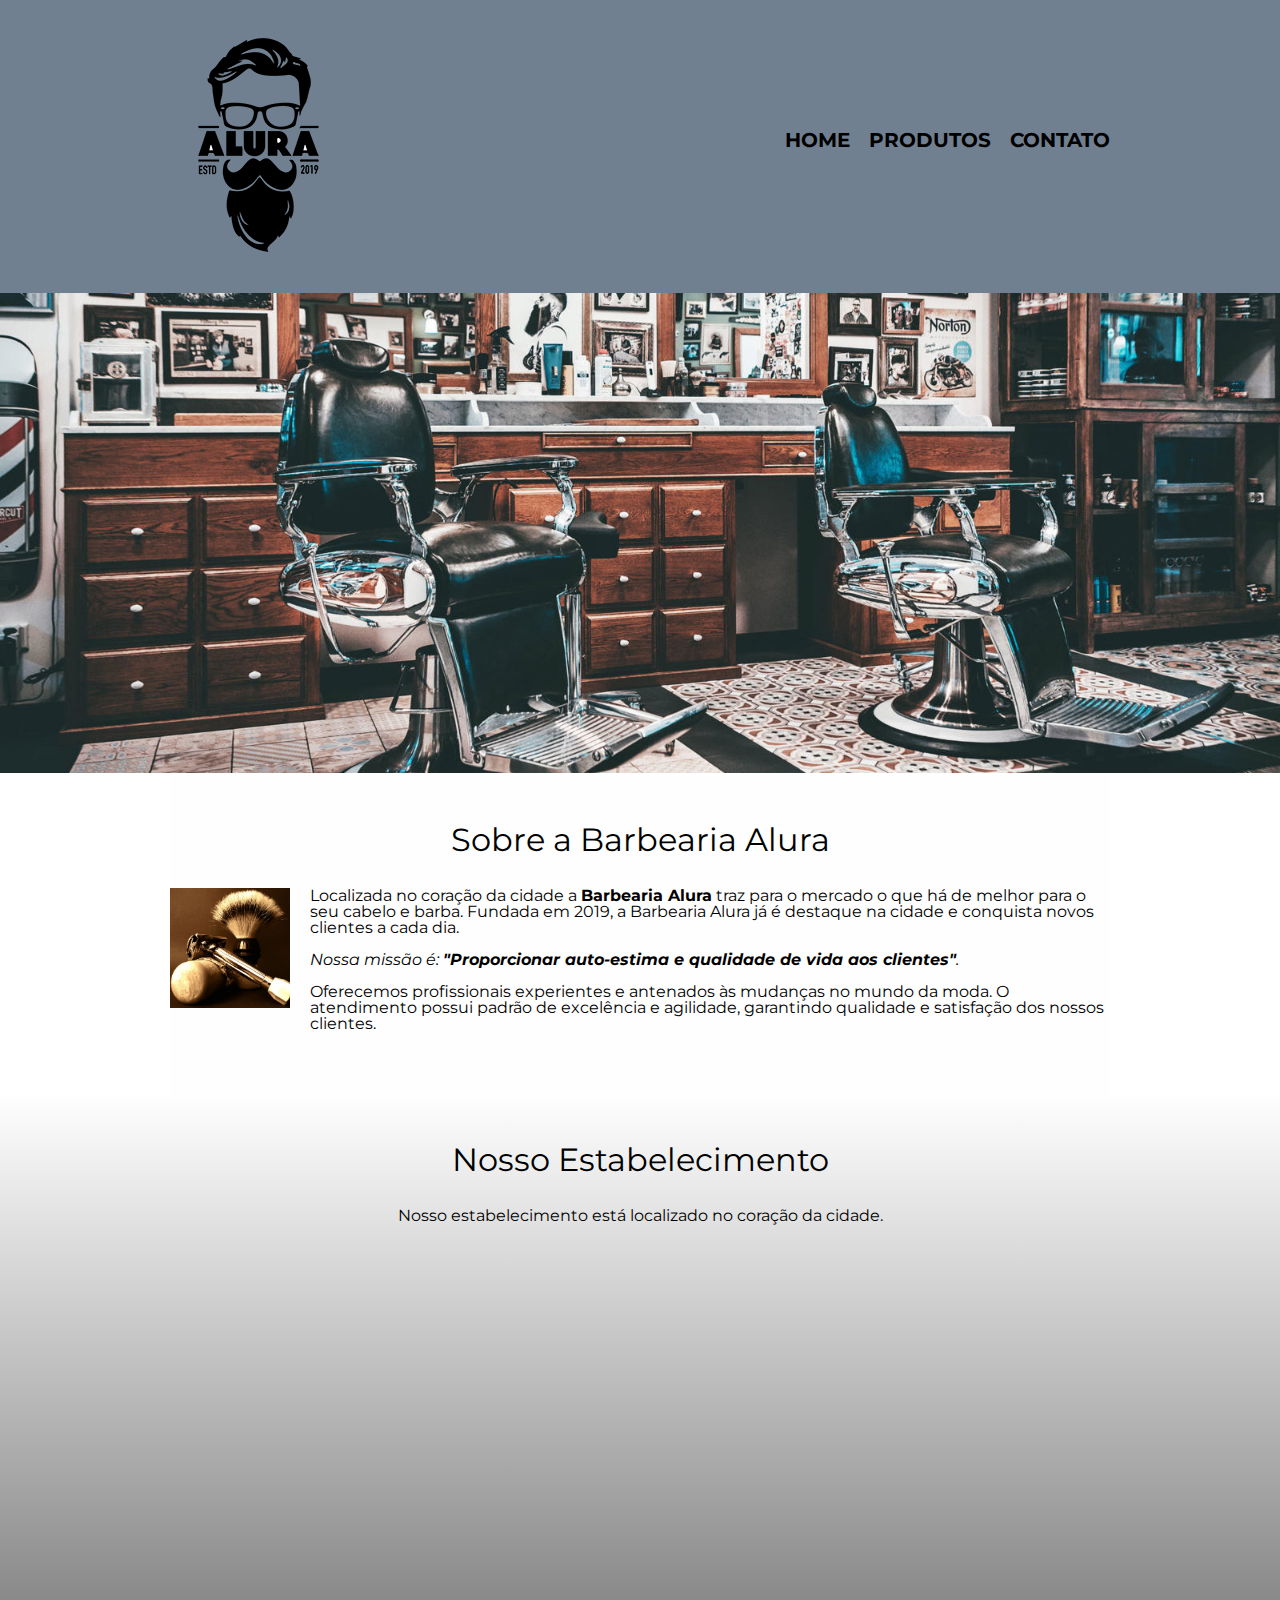
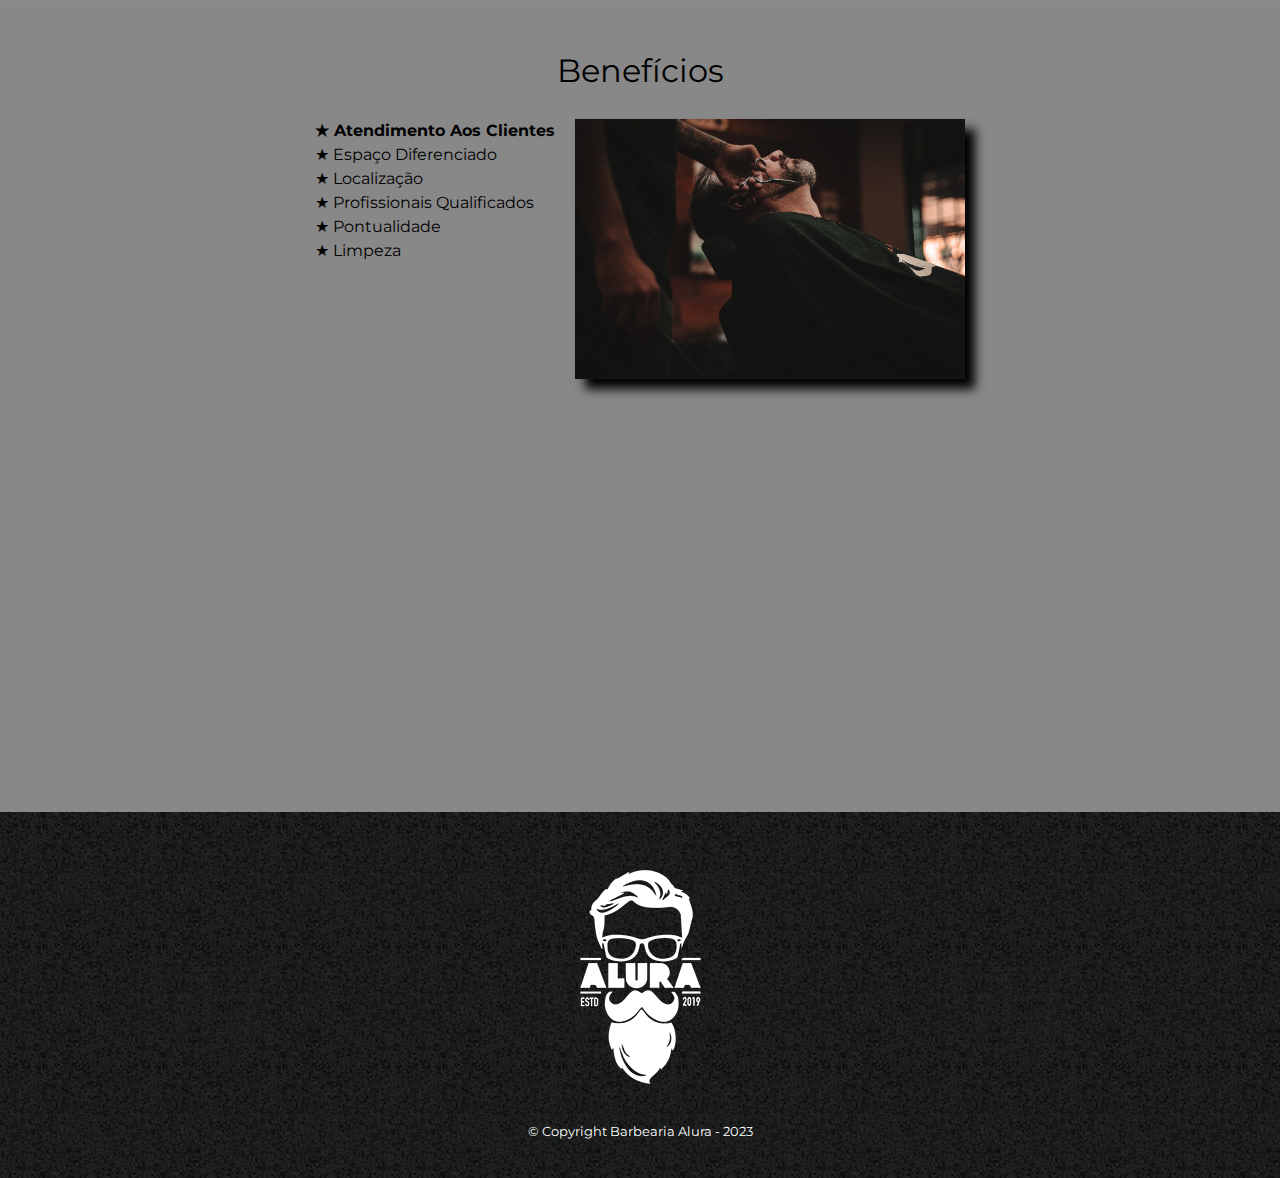
<file: index.html>
<!DOCTYPE html>
<html lang="pt-br">
	<head>
		<meta charset="utf-8">
		<meta name="viewport" content="width=device-width">
		<title>Barbearia Alura</title>

		<link rel="stylesheet" type="text/css" href="./src/reset.css">
		<link rel="stylesheet" href="./src/style.css">
		<link rel="icon" href="./img/logo-white.png" type="Image/png">
		<link rel="preconnect" href="https://fonts.googleapis.com">
		<link rel="preconnect" href="https://fonts.gstatic.com" crossorigin>
		<link href="https://fonts.googleapis.com/css2?family=Montserrat:ital,wght@0,400;0,600;1,400&display=swap" rel="stylesheet">
	</head>
	<body>
		<header>
			<div class="box">
				<h1><img src="./img/logo.png" alt="Logo Esboço Alura"></h1>
				 <nav>
					  <ul>
					 	<li><a href="index.html">Home</a></li>
					 	<li><a href="products.html">Produtos</a></li>
					 	<li><a href="contact.html">Contato</a></li>
					 </ul>
				 </nav>
			</div>
		</header>

       	<img class="banner" src="./img/banner.jpg" alt="">

       <main>
			<section class="main">
				<h2 class="main-text">Sobre a Barbearia Alura</h2>

				<img class="utensils" src="./img/utensil.jpg" alt="Utensilios de um barbeiro">

				<p> Localizada no coração da cidade a <strong>Barbearia Alura</strong> traz para o mercado o que há de melhor para o seu cabelo e barba. Fundada em 2019, a Barbearia Alura já é destaque na cidade e conquista novos clientes a cada dia.</p>

				<p id="mission"><em>Nossa missão é: <strong>"Proporcionar auto-estima e qualidade de vida aos clientes"</strong>.</em></p>

				<p>Oferecemos profissionais experientes e antenados às mudanças no mundo da moda. O atendimento possui padrão de excelência e agilidade, garantindo qualidade e satisfação dos nossos clientes.</p>
			</section>

			<section class="map">
				<h3 class="main-text">Nosso Estabelecimento</h3>
				<p>Nosso estabelecimento está localizado no coração da cidade.</p>
				<div class="content-map">
					<iframe src="https://www.google.com/maps/embed?pb=!1m18!1m12!1m3!1d58503.19744076339!2d-46.70236974179688!3d-23.5881948!2m3!1f0!2f0!3f0!3m2!1i1024!2i768!4f13.1!3m3!1m2!1s0x94ce5a2b2ed7f3a1%3A0xab35da2f5ca62674!2sAlura%20-%20Escola%20Online%20de%20Tecnologia!5e0!3m2!1spt-BR!2sbr!4v1674062395029!5m2!1spt-BR!2sbr" width="100%" height="300" style="border:0;" allowfullscreen="" loading="lazy" referrerpolicy="no-referrer-when-downgrade"></iframe>
				</div>
			</section>

			<section class="benefits">
					<h3 class="main-text"> Benefícios </h3>
			       
				    <div class="content-benefits">
					    <ul class="list-benefits">
							 <li class="items"> Atendimento Aos Clientes </li>
							 <li class="items"> Espaço Diferenciado </li>
							 <li class="items"> Localização </li>
							 <li class="items"> Profissionais Qualificados </li>
							 <li class="items"> Pontualidade</li>
							 <li class="items"> Limpeza </li>
						</ul><img src="img/benefits.jpg" class="img-benefits" alt="Homem aparando a barba">
					</div>

					<div class="video">
						<iframe width="95%" height="315" src="https://www.youtube-nocookie.com/embed/8pWtdanVz3I?start=82" title="YouTube video player" allow="accelerometer; autoplay; clipboard-write; encrypted-media; gyroscope; picture-in-picture; web-share" allowfullscreen></iframe>
					</div>
			</section>
		</main>
		<footer>
			<img src="./img/logo-white.png" alt="Logo Esboço Branco Alura">
			<p class="copy">&copy; Copyright Barbearia Alura - 2023</p>
		</footer>
	</body>
</html>
</file>
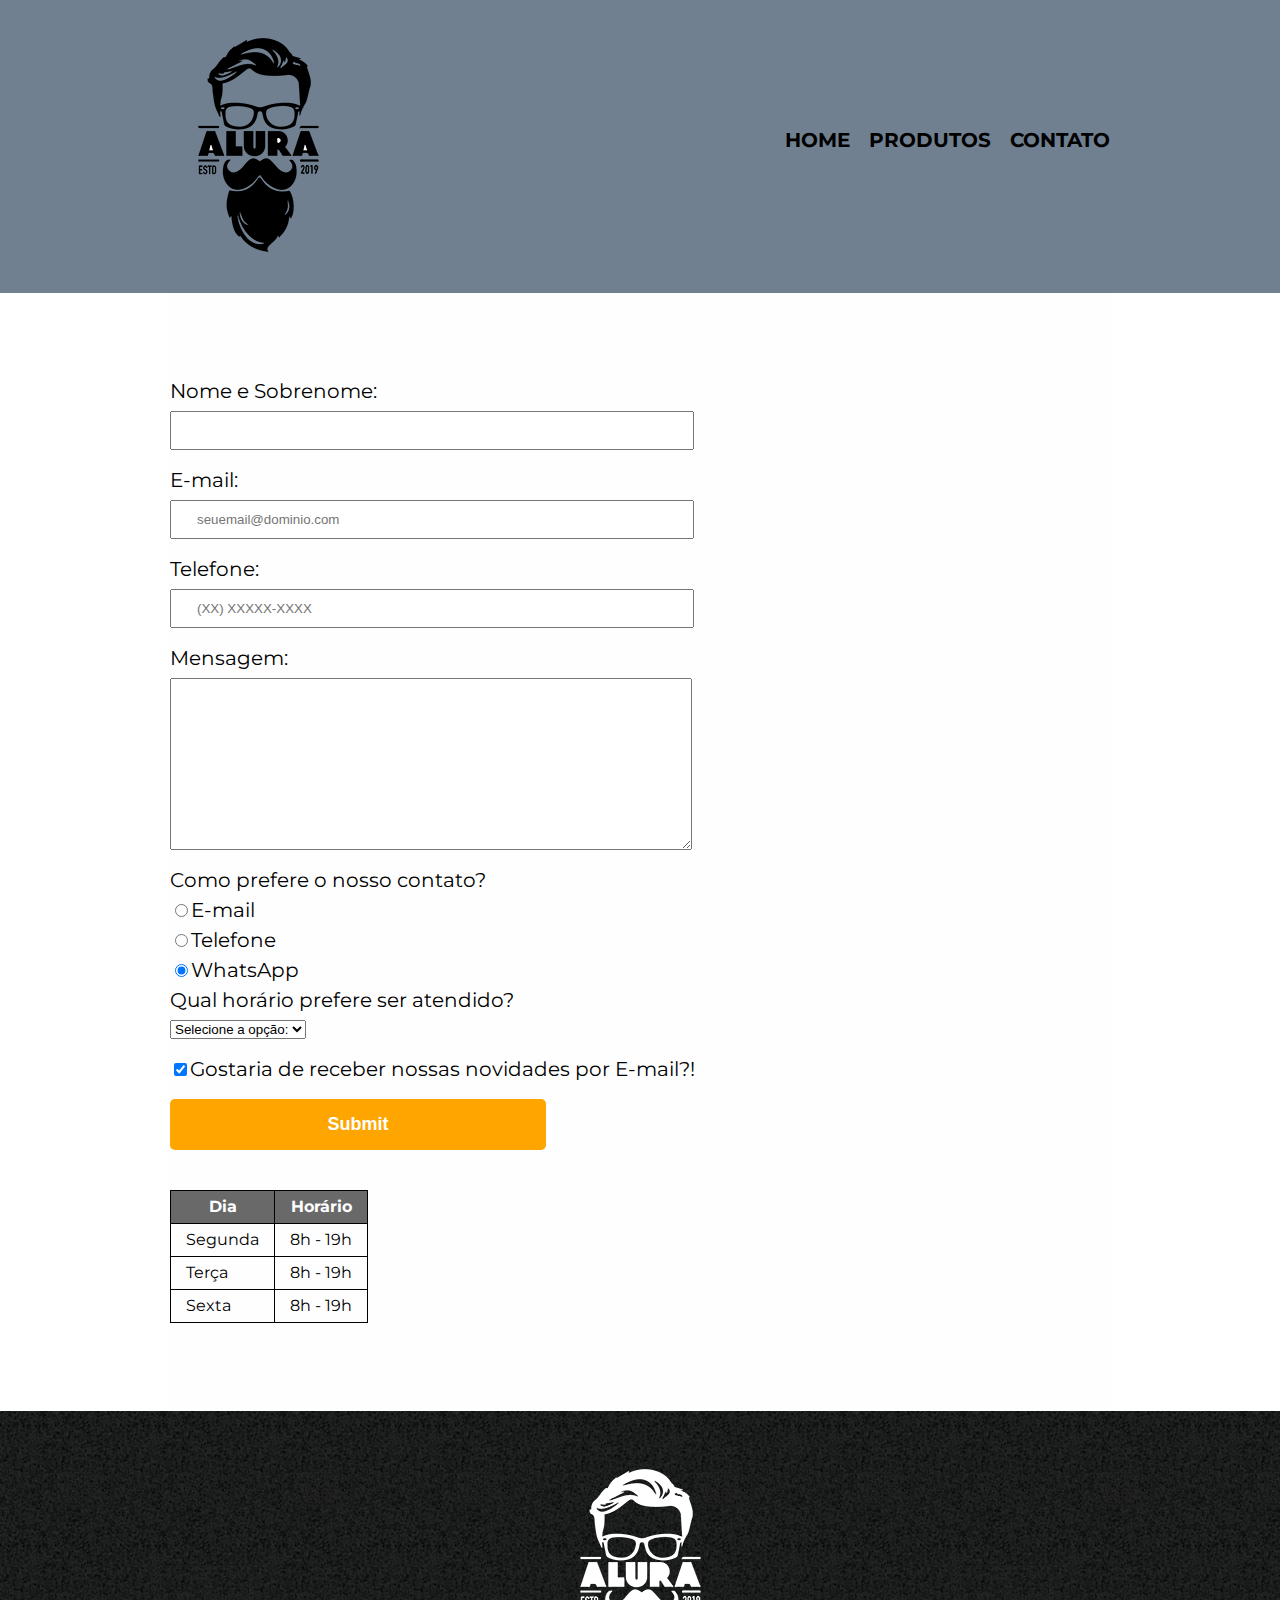
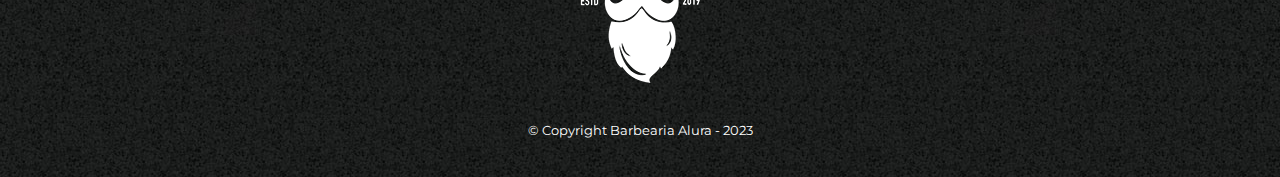
<file: contact.html>
<!DOCTYPE html>
<html lang="pt-br">
	<head>
		<meta charset="utf-8">
		<title>Contato - Barbearia Alura</title>
		<meta name="viewport" content="width=device-width">

		<link rel="stylesheet" type="text/css" href="./src/reset.css">
		<link rel="stylesheet" href="./src/style.css">
		<link rel="icon" href="./img/logo-white.png" type="Image/png">
		<link rel="preconnect" href="https://fonts.googleapis.com">
		<link rel="preconnect" href="https://fonts.gstatic.com" crossorigin>
		<link href="https://fonts.googleapis.com/css2?family=Montserrat:ital,wght@0,400;0,600;1,400&display=swap" rel="stylesheet">
	</head>
	<body>
			<header>
				<div class="box">
					<h1><img src="./img/logo.png" alt="Logo Esboço Alura"></h1>
					 <nav>
						  <ul>
						 	<li><a href="index.html">Home</a></li>
						 	<li><a href="products.html">Produtos</a></li>
						 	<li><a href="contact.html">Contato</a></li>
						 </ul>
					 </nav>
				</div> 
			</header>
			<main class="main">
				<form>
					<label for="NomeESobrenome"> Nome e Sobrenome: </label>
					<input type="text" name="NomeESobrenome" id = "NomeESobrenome" class="input-pattern" required>

					<label for="E-mail">E-mail: </label>
					<input type="email" name="E-mail" placeholder="seuemail@dominio.com" id= "E-mail" class="input-pattern" required >

					<label for="Telefone"> Telefone: </label>
					<input type="tel" name="Telefone"  placeholder="(XX) XXXXX-XXXX" id= "Telefone" class="input-pattern" required >

					<label for="Mensagem">Mensagem: </label>
					<textarea cols="65" rows="10" id="Mensagem"  class="input-pattern" required></textarea >

					<fieldset>
						<legend>Como prefere o nosso contato?</legend>

						<label for="radio-E-mail"><input type="radio" name="contact" value="E-mail" id="radio-E-mail">E-mail</label>
						

						<label for="radio-Tel"> <input type="radio" name="contact" value="Telefone" id="radio-Tel">Telefone</label>
						

						<label for="radio-WhatsApp"> <input type="radio" name="contact" value="WhatsApp" checked id="radio-WhatsApp">WhatsApp</label>
					</fieldset>
					<fieldset>
						<legend>Qual horário prefere ser atendido?</legend>
						<select>
							<option>Selecione a opção: </option>
							<option>Manhã</option>
							<option>Tarde</option>
							<option>Noite</option>
						</select>
					</fieldset>

					 <label class="checkbox"> <input type="checkbox" checked>Gostaria de receber nossas novidades por E-mail?!</label>
					<input type="submit" class="enviar" >
				</form>
				<table>
					<thead>
						<tr>
							<th>Dia</th>
							<th>Horário</th>
						</tr>
					</thead>
					<tbody>
						<tr>
							<td>Segunda</td>
							<td>8h - 19h</td>
						</tr>
						<tr>
							<td>Terça</td>
							<td>8h - 19h</td>
						</tr>
						<tr>
							<td>Sexta</td>
							<td>8h - 19h</td>

						</tr>	
					</tbody>
				</table>
			</main>
		<footer>
			<img src="./img/logo-white.png" alt="Logo Esboço na cor Branca Alura">
			<p class="copy">&copy; Copyright Barbearia Alura - 2023</p>
		</footer>
	</body>
</html>
</file>
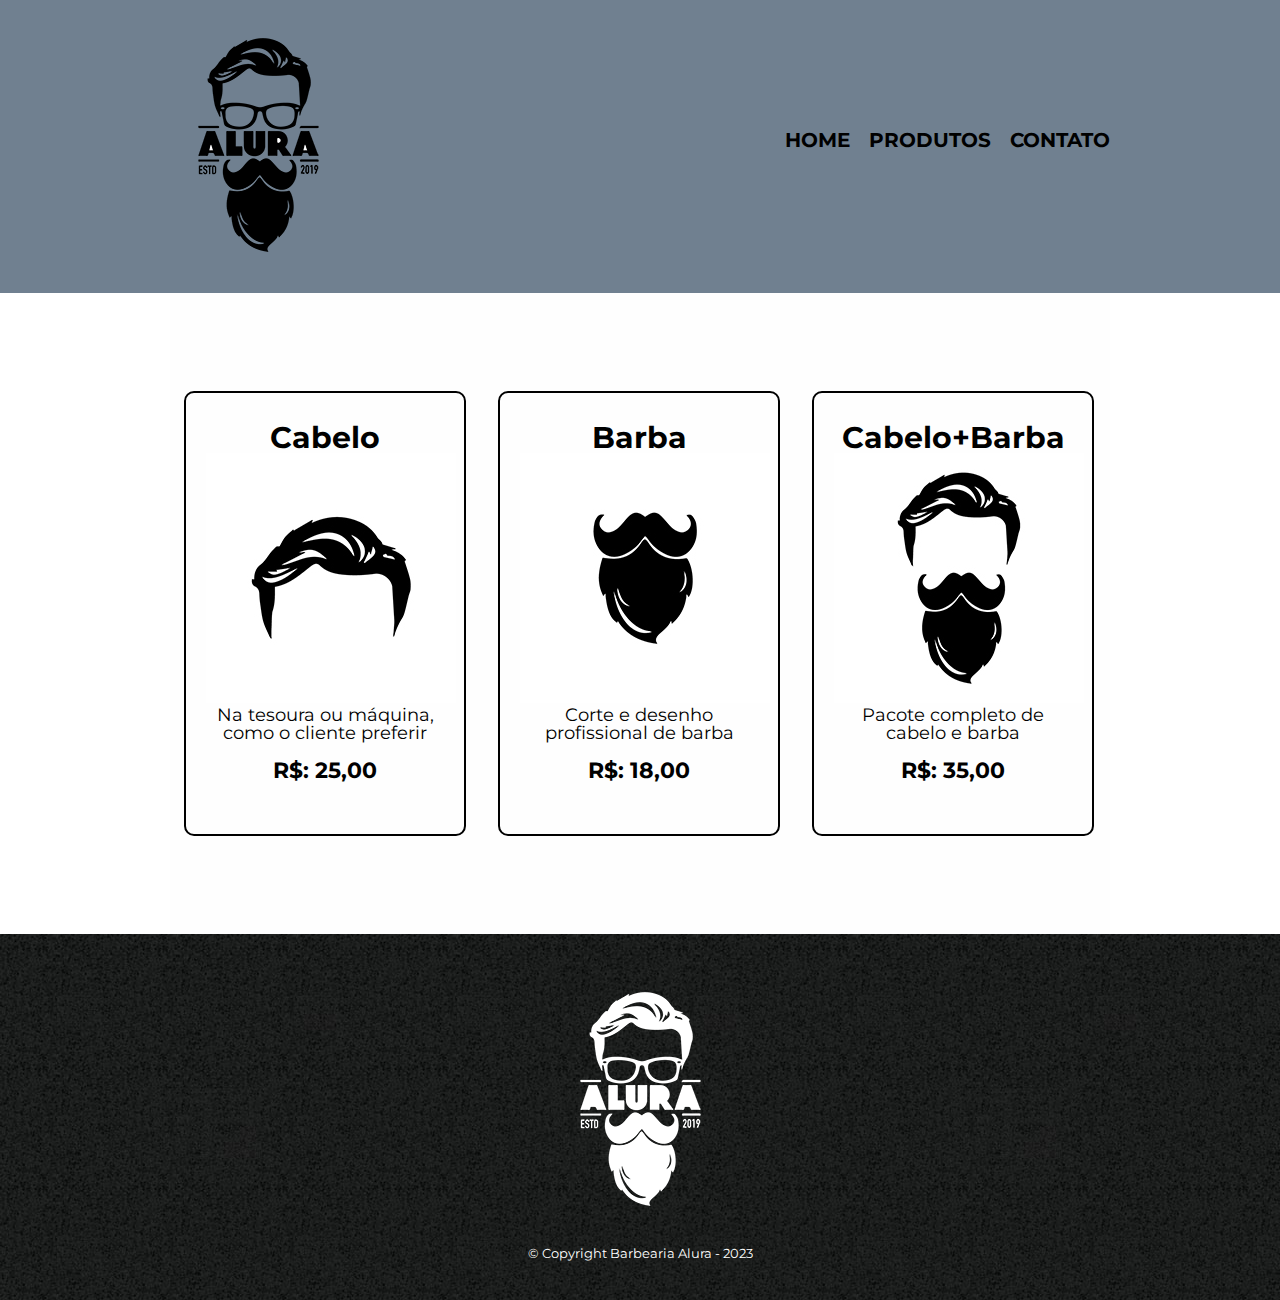
<file: products.html>
<!DOCTYPE html>
<html lang="pt-br">
	<head>
		<meta charset="utf-8">
		<title>Produtos - Barbearia Alura</title>
		<meta name="viewport" content="width=device-width">

		<link rel="stylesheet" type="text/css" href="./src/reset.css">
		<link rel="stylesheet" href="./src/style.css">
		<link rel="icon" href="./img/logo-white.png" type="Image/png">
		<link rel="preconnect" href="https://fonts.googleapis.com">
		<link rel="preconnect" href="https://fonts.gstatic.com" crossorigin>
		<link href="https://fonts.googleapis.com/css2?family=Montserrat:ital,wght@0,400;0,600;1,400&display=swap" rel="stylesheet">
	</head>
	<body>
		<header>
			<div class="box">
				<h1><img src="./img/logo.png" alt="Logo Esboço Alura"></h1>
				 <nav>
					  <ul>
					 	<li><a href="index.html">Home</a></li>
					 	<li><a href="products.html">Produtos</a></li>
					 	<li><a href="contact.html">Contato</a></li>
					 </ul>
				 </nav>
			</div>
		</header>
		<main class="main">
			<ul class="products">
				<li>
					<h2>Cabelo</h2>
					<img src="./img/hair.jpg" alt="ilustração de cabelo">
					<p class="product-description">Na tesoura ou máquina, como o cliente preferir</p>
					<p class="product-price">R$: 25,00</p>
				</li>
				<li>
					<h2>Barba</h2>
					<img src="./img/beard.jpg" alt="ilustração de barba">
					<p class="product-description">Corte e desenho profissional de barba</p>
					<p class="product-price">R$: 18,00</p>
				</li>
				<li>
					<h2>Cabelo+Barba</h2>
					<img src="./img/hair-beard.jpg" alt="ilustração de cabelo e barba">
					<p class="product-description">Pacote completo de cabelo e barba</p>
					<p class="product-price">R$: 35,00</p>
				</li>
			</ul>
		</main>
		<footer>
			<img src="./img/logo-white.png" alt="Logo Esboço Branco Alura">
			<p class="copy">&copy; Copyright Barbearia Alura - 2023</p>
		</footer>
	</body>
</html>
</file>
<file: src/style.css>
body{
	font-family: 'Montserrat', sans-serif;
}

header{
	background:  #708090;
	padding: 20px;
}

/* css index */
.banner{
	width: 100%;
}

.main{
	padding: 3em 0;
	background: #FEFEFE;
	width: 940px;
	margin:  0 auto;
}

.main-text{
	text-align: center;
	font-size: 2em;
	margin: 0 0 1em;
	clear: left;
}

.main p{
	margin: 0 0 1em;
}

.main strong{
 	font-weight: bold;
}

.main em{
	font-style: italic;
}

.utensils{
	width: 	120px;
	float: left;
	margin: 0 20px 20px 0;
}

.map{
	padding: 3em 0;
	background: linear-gradient(#FEFEFE,  #888);
}

.map p{
	margin: 0 0 2em;
	text-align: center;
}

.content-map{
	width: 940px;
	margin:  0 auto;
}

.benefits{
	padding: 3em 0;
	background: #888;
}
.content-benefits{
	width: 650px;
	margin: 0 auto;
}

.list-benefits{
	width: 40%;
	display: inline-block;
	vertical-align: top;
}

.items{
	line-height: 1.5;
}

.items:first-child{
	font-weight: bold;
}

.items:before{
	content: "★";
}

.img-benefits{
	width: 60%;
	opacity: 1;
	transition: 600ms;
	box-shadow: 10px 10px 10px 0 #000;
}

.img-benefits:hover{
	opacity: 0.3;
}

.video{
	width: 560px;
	margin: 2em auto;
}

/* css products */
.box{
	position: relative;
	width: 940px;
	margin: 0 auto;
}
nav {
	position: absolute;
	top: 110px;
	right: 0;
}

nav li {
	display: inline;
}
nav	a{
 	font-weight: bold;
	text-transform: uppercase;
	text-decoration: none;
	color: #000000;
	font-size: 20px;
	margin: 0 0 0 15px;
}

a:hover{
	color: #ed9121;
	text-decoration: underline;
}
.products{
	width: 940px;
	margin: 0 auto;
	padding: 50px 0;
}

.products li {
	display: inline-block;
	vertical-align: top;
	text-align: center;
	width: 30%;
	margin: 0 1.5%;
	padding:  30px 20px;
	box-sizing: border-box;
	border: 2px solid #000000;
	border-radius: 10px;
}


.products li:hover {
	border-color: #ed9121;
}

.products li:active {
	border-color:  #228b22;

}
.products h2{
	font-size: 30px;
	font-weight: bold;
}

.products li:hover h2{
	font-size: 35px;

}

.product-description{
	font-size: 18px;
}

.product-price{
	font-size: 22px;
	font-weight: bold;
	margin-top: 10px;
}

/* css contact */
form {
	margin: 40px 0;
}

form label, form legend{
	display: block;
	font-size: 20px;
	margin: 0 0 10px;

}

.input-pattern{
	display: block;
	margin: 0 0 20px;
	padding: 10px 25px;
	width: 50%;
}

.checkbox{
	margin: 20px 0;
}

.enviar{
	width: 40%;
 	padding: 15px 0;
 	background: orange ;
 	color: white;
 	font-size: 18px;
 	font-weight: bold;
 	border: none;
 	border-radius: 5px;
 	transition: 1s all;
 	cursor: pointer;
}

.enviar:hover{
	background: #ff8c00;
	transform: scale(1.1);
}

table{
	margin: 20px 0 40px;
}

thead{
	background:#696969 ;
	color: white;
	font-weight: bold;
}

td, th {
	border: 1px solid #000;
	padding: 8px 15px;
}


footer{
	background-image: url("background.jpg");
	text-align: center;
	padding:40px 0;	
}

.copy{
	color: #FFFFFF;
	font-size: 13px;
	margin-top: 20px;
}

@media screen and (max-width: 480px){
	.box, .main, .content-benefits, .content-map, .video{
		width: auto;
	}

	/* first-page */
	header{
		padding: 10px;
	}

	h1, nav{
		text-align: center;
	}

	nav {
		position: static;
	}

	main p {
		line-height: 1.2;
	}	

	.main > p {
		margin: 0 1em 1em;
	}

	.utensils {
    	padding: 10px;
	}

    .items {
    	margin: 0 10px;
	}

	.list-benefits, .img-benefits{
		width: 100%;
		margin-bottom: 2em;
	}

	.video{
		margin-left: 20px;
	}

	/* second-page */
	.products {
		width: auto;
		padding: 10px 0;
	}

	.products li{
		width: 90%;
		margin: 0 5% 1.5em;
		display: block;
	}

	/* third-page */

	form, table{
		margin-left: 2em;
	}
}
</file>
